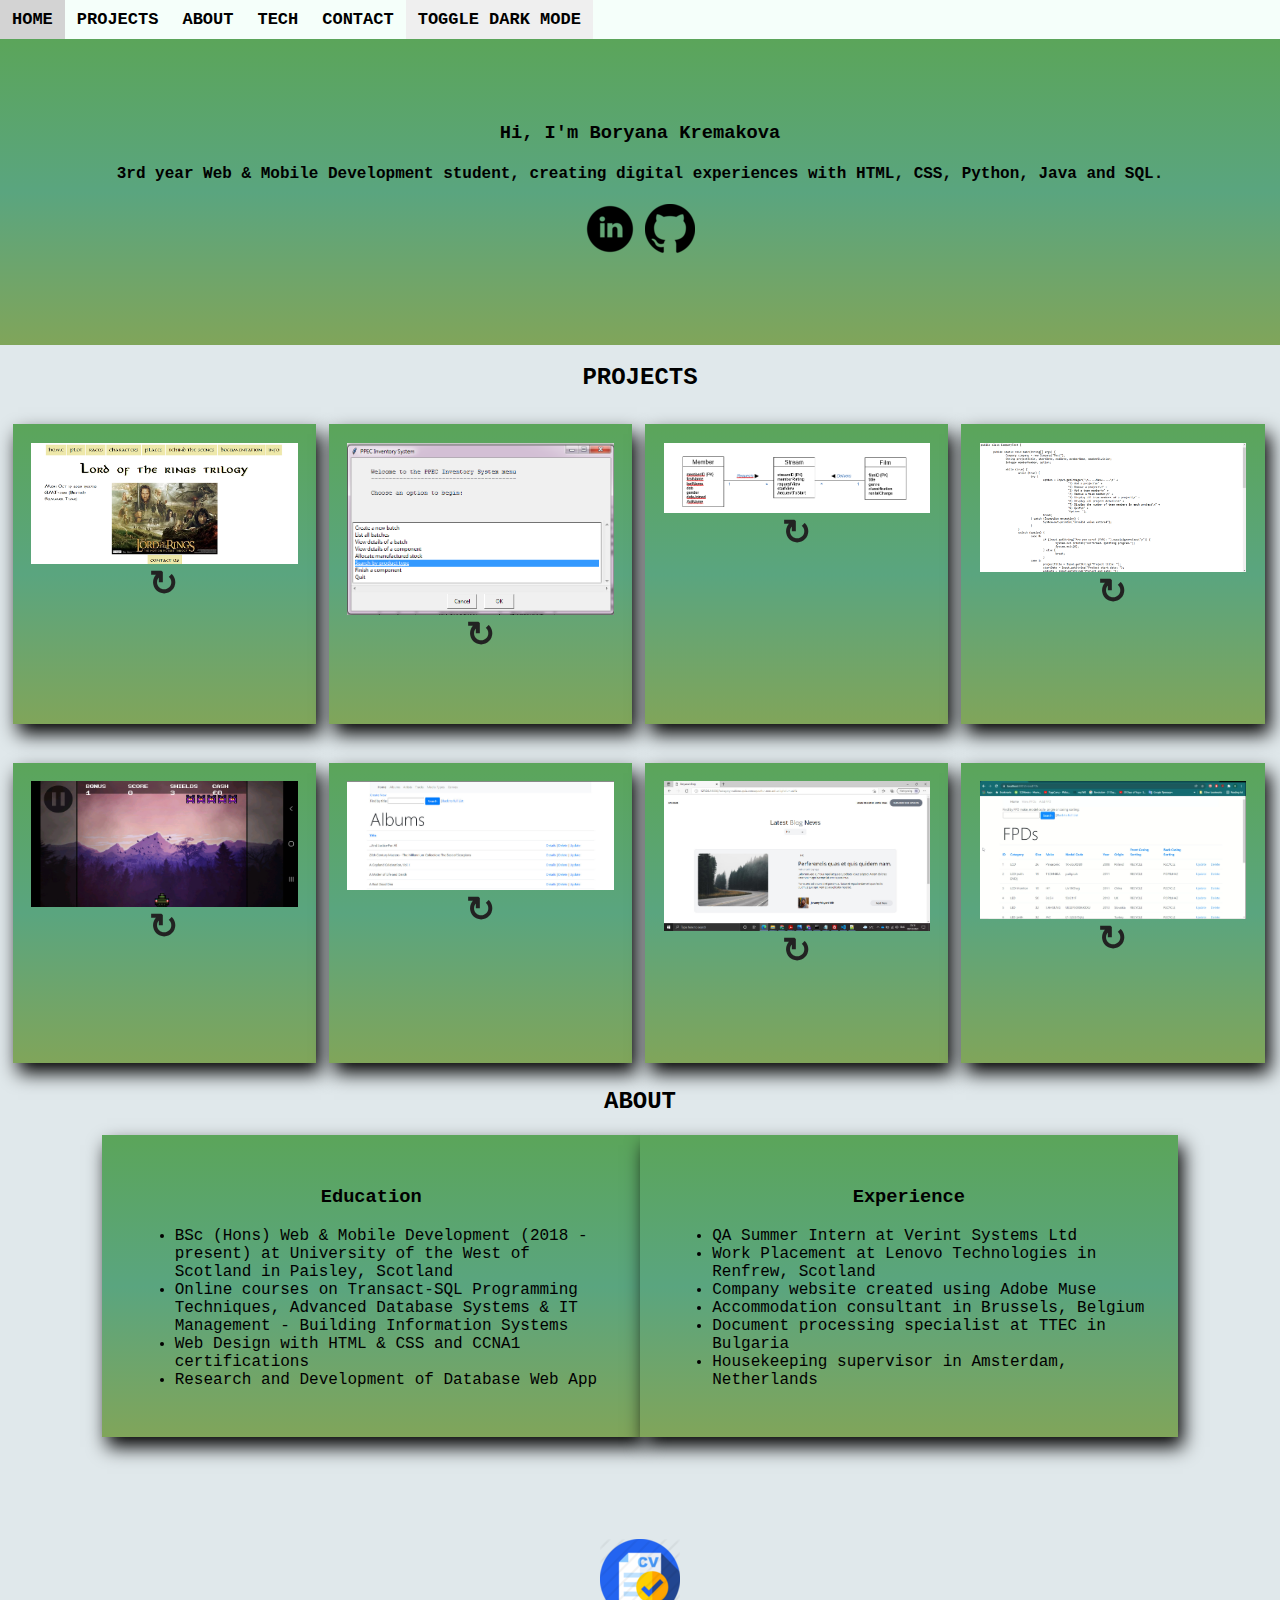
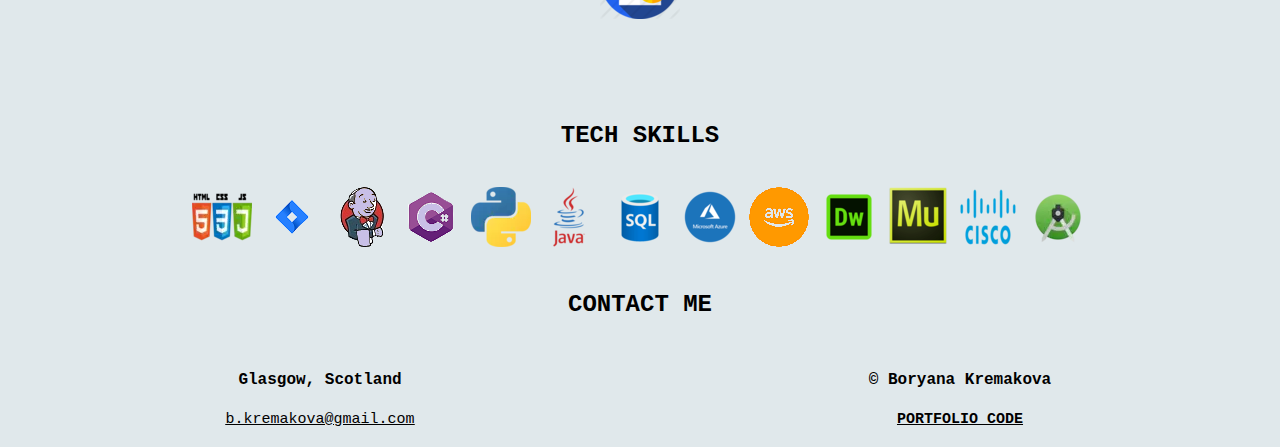
<file: index.html>
<!DOCTYPE html>
<html lang="en" xmlns="http://www.w3.org/1999/xhtml">
<head>
    <meta charset="UTF-8">
    <meta name="viewport" content="width=device-width, initial-scale=1">
    <title>Boryana Kremakova</title>
    <link rel="stylesheet" href="https://cdnjs.cloudflare.com/ajax/libs/font-awesome/4.7.0/css/font-awesome.min.css">
    <link rel="stylesheet" type="text/css" href="index.css">
</head>
<body>
<nav id="myNav">
    <a href="#home" class="active"><b>HOME</b></a>
    <a href="#project"><b>PROJECTS</b></a>
    <a href="#about"><b>ABOUT</b></a>
    <a href="#tech"><b>TECH</b></a>
    <a href="#contact"><b>CONTACT</b></a>
    <button class="dark" onclick="darkMode()"><b>TOGGLE DARK MODE</b></button>
    <a href="javascript:void(0);" class="icon" onclick="myFunction()">
        <i class="fa fa-bars"></i>
    </a>
</nav>
<header id="home">
    <h3>Hi, I'm Boryana Kremakova</h3>
    <h4>3rd year Web & Mobile Development student, creating digital experiences with HTML, CSS, Python, Java and
        SQL.</h4>
    <h4><a href="https://www.linkedin.com/in/boryana-kremakova-b4b71a88/" target="contact" class="contact"><img
            src="Images/linkedIn.png"
            alt="LinkedIn Logo"></a>
        <a href="https://github.com/bkrem600" target="contact"><img src="Images/gitHub.png" alt="GitHub Logo"
                                                                    class="contact"></a></h4>
</header>
<main>
    <h2 id="project">PROJECTS</h2>
    <section>
        <div class="container">

            <div class="flipper">
                <div class="flip">
                    <div class="front">
                        <img src="Images/website.png" alt="Screenshot of homepage website">
                        <strong>&#x21bb;</strong>
                    </div>
                    <div class="back">
                        <p>A website about Lord of the Rings trilogy created in WebStorm using HTML, CSS and JavaScript.
                            A solo first year project with a film industry theme.</p>
                        <p><a href="https://github.com/bkrem600/Lord-of-the-Rings-website" target="project">CODE</a>
                            <a href="https://lotrtrilogy.netlify.app" target="project">DEMO</a></p>
                    </div>
                </div>
            </div>
            <div class="flipper">
                <div class="flip">
                    <div class="front">
                        <img src="Images/python.png" alt="Python Project">
                        <strong>&#x21bb;</strong>
                    </div>
                    <div class="back">
                        <p>An inventory system written in Python programming language. The program uses GUI and allows
                            the user
                            to create batches of aircraft components. You can also view details of products, allocate
                            them to
                            two different locations and finish them with a paint of your choice.</p>
                        <p><a href="https://github.com/bkrem600/Inventory-system-python" target="project">CODE</a></p>
                    </div>
                </div>
            </div>
            <div class="flipper">
                <div class="flip">
                    <div class="front">
                        <img src="Images/database.png" alt="Database Project">
                        <strong>&#x21bb;</strong>
                    </div>
                    <div class="back">
                        <p>A video streaming database designed in Microsoft SQL Management Studio. A great learning
                            experience that awakened by interest towards database design.</p>
                        <p>This group project provided knowledge about creating a database including tables and diagrams
                            as well
                            as
                            using SQL statements.</p>
                    </div>
                </div>
            </div>
            <div class="flipper">
                <div class="flip">
                    <div class="front">
                        <img src="Images/java.png" alt="Java Project">
                        <strong>&#x21bb;</strong>
                    </div>
                    <div class="back">
                        <p>Maintains details of current projects for an IT company. This program is written in Java and
                            allows
                            the user to add, delete, and view projects as well as team members</p>
                        <p><a href="https://github.com/bkrem600/Java-projects-structure" target="project">CODE</a></p>
                    </div>
                </div>
            </div>
            <div class="flipper">
                <div class="flip">
                    <div class="front">
                        <img src="Images/game-app.png" alt="Game app Project">
                        <strong>&#x21bb;</strong>
                    </div>
                    <div class="back">
                        <p>A space invaders themed game app developed with object-oriented programming in Android Studio
                            using Java and
                            a prototype in Visual Studio using C#.</p>
                        <p><a href="https://github.com/bkrem600/Spaced-invaders-game-prototype" target="project">PROTOTYPE
                            CODE</a></p>
                        <p><a href="https://github.com/bkrem600/spaced-invaders-game-app" target="project">APP CODE</a>
                        </p>
                    </div>
                </div>
            </div>
            <div class="flipper">
                <div class="flip">
                    <div class="front">
                        <img src="Images/albums.png" alt="Crud app Project">
                        <strong>&#x21bb;</strong>
                    </div>
                    <div class="back">
                        <p>A simple, intuitive web application created in Visual Studio Code using C# and ASP.NET Entity
                            Framework Core. The app allows the user to view particular database records, create new
                            ones, update, and delete existing data.</p>
                        <p><a href="https://github.com/bkrem600/CRUD-app" target="project">CODE</a></p>
                    </div>
                </div>
            </div>
            <div class="flipper">
                <div class="flip">
                    <div class="front">
                        <img src="Images/blog.png" alt="Laravel blog Project">
                        <strong>&#x21bb;</strong>
                    </div>
                    <div class="back">
                        <p>A blog created with Laravel and PHP featuring CRUD functionality, authentication and
                            authorization, filtering, newsletter subscription and administrative functionality..</p>
                        <p><a href="https://github.com/bkrem600/Laravel-blog" target="project">CODE</a></p>
                    </div>
                </div>
            </div>
            <div class="flipper">
                <div class="flip">
                    <div class="front">
                        <img src="Images/tv-app.png" alt="FPD recycling App">
                        <strong>&#x21bb;</strong>
                    </div>
                    <div class="back">
                        <p>A web application displaying results of TV characteristics and their plastic casings
                            classification into recyclable and non-recyclable streams. The app also allows adding,
                            updating, and deleting database records.</p>
                        <p><a href="https://github.com/bkrem600/FPD-recycling-app" target="project">CODE</a></p>
                    </div>
                </div>
            </div>
        </div>
    </section>
    <section class="about" id="about">
        <h2>ABOUT</h2>
        <div class="edu">
            <h3>Education</h3>
            <ul>
                <li>BSc (Hons) Web & Mobile Development (2018 - present) at University of the West of Scotland in
                    Paisley,
                    Scotland
                </li>
                <li>Online courses on Transact-SQL Programming Techniques, Advanced Database Systems &
                    IT Management - Building Information Systems
                </li>
                <li>Web Design with HTML & CSS and CCNA1 certifications</li>
                <li>Research and Development of Database Web App</li>
            </ul>
        </div>
        <div class="edu">
            <h3>Experience</h3>
            <ul>
                <li>QA Summer Intern at Verint Systems Ltd</li>
                <li>Work Placement at Lenovo Technologies in Renfrew, Scotland</li>
                <li>Company website created using Adobe Muse</li>
                <li>Accommodation consultant in Brussels, Belgium</li>
                <li>Document processing specialist at TTEC in Bulgaria</li>
                <li>Housekeeping supervisor in Amsterdam, Netherlands</li>
            </ul>
        </div>
    </section>
    <section class="about">
        <a href="Boryana-Kremakova-CV.pdf" target="CV"><img src="Images/cv.png" alt="CV" id="cv"></a>
    </section>
    <h2>TECH SKILLS</h2>
    <section class="tech" id="tech">
        <img src="Images/html.png" alt="HTML CSS JavaScript logo">
        <img src="Images/jira.png" alt="Jira Logo">
        <img src="Images/jenkins.png" alt="Jenkins Logo">
        <img src="Images/c.png" alt="C# Logo">
        <img src="Images/py.png" alt="Python Logo">
        <img src="Images/java-logo.png" alt="Java Logo">
        <img src="Images/sql.png" alt="SQL Logo">
        <img src="Images/azure.png" alt="Microsoft Azure Logo">
        <img src="Images/aws.png" alt="AWS Logo">
        <img src="Images/dw.png" alt="Adobe Dreamweaver Logo">
        <img src="Images/muse.png" alt="Adobe Muse Logo">
        <img src="Images/cisco.png" alt="Cisco Logo">
        <img src="Images/android.png" alt="Android Studio Logo">
    </section>
</main>
<footer id="contact">
    <h2>CONTACT ME</h2>
    <footer class="details">
        <h4>Glasgow, Scotland</h4>
        <a href="mailto:b.kremakova@gmail.com"><p>b.kremakova@gmail.com</p></a>
    </footer>
    <footer class="details">
        <h4>&copy; Boryana Kremakova</h4>
        <a href="https://github.com/bkrem600/boryanakremakova.me" target="project"><p><b>PORTFOLIO CODE</b></p></a>
    </footer>
</footer>
<button onclick="topFunction()" id="topBtn" title="Go to top">Top</button>

<script>
    function myFunction() {
        const x = document.getElementById("myNav");
        if (x.className === "nav") {
            x.className += " responsive";
        } else {
            x.className = "nav";
        }
    }

    function darkMode() {
        const element = document.body;
        element.classList.toggle("dark-mode");
    }

    const mybutton = document.getElementById("topBtn");

    // When the user scrolls down 20px from the top of the document, show the button
    window.onscroll = function () {
        scrollFunction()
    };

    function scrollFunction() {
        if (document.body.scrollTop > 20 || document.documentElement.scrollTop > 20) {
            mybutton.style.display = "block";
        } else {
            mybutton.style.display = "none";
        }
    }

    // When the user clicks on the button, scroll to the top of the document
    function topFunction() {
        document.body.scrollTop = 0;
        document.documentElement.scrollTop = 0;
    }
</script>
</body>
</html>
</file>
<file: index.css>
html {
    scroll-behavior: smooth;
    -webkit-font-smoothing: antialiased;
    padding: 0;
    margin: 0
}

.dark-mode {
    background-color: #1E3333;
}

.dark-mode h2 {
    color: #F0F0F0;
}

.dark-mode .details p, a {
    color: #F0F0F0;
    text-decoration: underline;
}

.dark-mode .details h4 {
    color: #F0F0F0;
}

.details p {
    font-size: 15px;
    text-decoration: underline;
}

body {
    animation: slide-left 500ms;
    padding: 0;
    margin: 0;
    background-color: #e0e8eb;
    font-family: Courier, sans-serif;
    display: block;
    transition: all 0.3s ease;
    overflow-x: hidden;
}

nav {
    background-color: mintcream;
    top: 0;
    width: 100%;
    overflow: hidden;
    transition: 0.3s;
}

.dark {
    font-family: Courier, sans-serif;
    border: none;
    cursor: pointer;
}

a {
    color: black;
}

nav a, .dark {
    float: left;
    display: block;
    color: black;
    text-align: center;
    padding: 10px 12px;
    text-decoration: none;
    font-size: 17px;
}

nav a:hover, .dark a:hover {
    background-color: lightgrey;
    color: black;
}

nav a.active {
    background-color: lightgrey;
    display: block;
}

nav .icon {
    display: none;
}

@media screen and (max-width: 600px) {
    nav a:not(:first-child) {
        display: none;
    }

    nav a.icon {
        float: right;
        display: block;
    }
}

@media screen and (max-width: 600px) {
    nav.responsive {
        position: relative;
    }

    nav.responsive .icon {
        position: absolute;
        right: 0;
        top: 0;
    }

    nav.responsive a {
        float: none;
        display: block;
        text-align: left;
    }
}

header {
    padding: 5%;
    max-width: 100%;
    background-image: linear-gradient(#5BA55A, #5AA57F, #80A55A);
    animation-name: header;
    animation-duration: 10s;
}

@keyframes header {
    from {
        background-image: linear-gradient(#5BA55A, #5AA57F, #80A55A);
    }
    to {
        background-image: linear-gradient(#89E793, #89E7C2, #AFE789);
    }

}

h2, h3, h4 {
    text-align: center;
}

.flipper {
    float: left;
    font-size: 1.2em;
    margin: 1% 0 0 1%;
    perspective: 800px;
    transition: all 0.3s ease 0s;
    width: 23.7%;
    box-shadow: 5px 10px 18px;
}

.flipper:hover .flip {
    transform: rotateY(180deg);
}

.flip {
    background-image: linear-gradient(#5BA55A, #5AA57F, #80A55A);
    height: 300px;
    transform-style: preserve-3d;
    transition: transform 0.4s ease 0s;
    width: 100%;
    -webkit-animation: giro 1s 1;
    animation: giro 1s 1;
}

.flip p {
    margin-bottom: 1em;
    font-weight: bold;
    color: #1C1C1C;
}

.flip .front,
.flip .back {
    backface-visibility: hidden;
    box-sizing: border-box;
    display: block;
    font-size: 1.2em;
    height: 100%;
    padding: 0.8em;
    position: absolute;
    text-align: center;
    width: 100%;
}

.flip .front strong {
    border-radius: 100%;
    color: #222;
    font-size: 1.5em;
    line-height: 30px;
    padding: 0 7px 4px 6px;
}

.flip .back {
    transform: rotateY(180deg);
}

.flipper img {
    max-width: 100%;
    max-height: 100%;
}

.flip .back a {
    padding: 0.3em 0.5em;
    background: #5BA55A;
    color: black;
    text-decoration: none;
    border-radius: 1px;
    font-size: 0.9em;
    transition: all 0.2s ease 0s;
}

.flip .back a:hover {
    background: grey;
    color: #333;
    text-shadow: 0 0 1px #333;
}

.flipper .flip .back {
    background-image: linear-gradient(#89E793, #89E7C2, #AFE789);
}

.flipper:nth-child(2) .flip {
    -webkit-animation: giro 1.5s 1;
    animation: giro 1.5s 1;
}

.flipper:nth-child(3) .flip {
    -webkit-animation: giro 2s 1;
    animation: giro 2s 1;
}

.flipper:nth-child(4) .flip {
    -webkit-animation: giro 2.5s 1;
    animation: giro 2.5s 1;
}


@-webkit-keyframes giro {
    from {
        transform: rotateY(180deg);
    }
    to {
        transform: rotateY(0deg);
    }
}

@keyframes giro {
    from {
        transform: rotateY(180deg);
    }
    to {
        transform: rotateY(0deg);
    }
}

@media screen and (max-width: 767px) {
    .flipper {
        margin-left: 2.8%;
        margin-top: 3%;
        width: 46%;
    }

    .flip {
        height: 285px;
    }

    .flipper:last-child {
        margin-bottom: 3%;
    }
}

@media screen and (max-width: 480px) {
    .flipper {
        width: 94.5%;
    }

    .flip {
        height: 260px;
    }
}

@media screen and (min-width: 992px) {
    .flipper {
        margin-bottom: 2%;
    }
}

.about {
    box-sizing: border-box;
    margin: 8%;
}

@media (max-width: 600px) {
    .tech .flipper .container img {
        display: flex;
        flex-wrap: wrap;
        flex-direction: column;
    }
}

p {
    font-size: 15px;
    margin: 1%;
    align-content: center;
}

.edu {
    box-sizing: border-box;
    background-image: linear-gradient(#5BA55A, #5AA57F, #80A55A);
    padding: 3%;
    box-shadow: 5px 10px 18px;
    float: left;
    width: 50%;
}

.about:after {
    content: "";
    display: table;
    clear: both;
}

@media screen and (max-width: 600px) {
    .edu {
        width: 100%;
    }
}

#cv {
    display: block;
    margin-left: auto;
    margin-right: auto;

}

.tech {
    margin: 2% auto;
    padding: 1%;
    text-align: center;
}

@media only screen and (min-width: 768px) {
    .tech {
        text-align: center;
    }
}


@keyframes spin {
    from {
        transform: rotateY(0deg);
    }
    to {
        transform: rotateY(360deg);
    }
}

.tech img {
    animation-name: spin;
    animation-timing-function: ease-in-out;
    animation-iteration-count: 1;
    animation-duration: 2s;
}

.tech img:hover {
    animation: none;
}

footer {
    box-sizing: border-box;
}

footer:after {
    content: "";
    display: table;
    clear: both;
}

.details {
    box-sizing: border-box;
    float: left;
    width: 50%;
    padding: 1%;
    text-align: center;
    text-decoration: none;
}

@media screen and (max-width: 600px) {
    details {
        width: 100%;
    }
}

#topBtn {
    display: none;
    position: fixed;
    bottom: 20px;
    right: 30px;
    z-index: 99;
    font-size: 18px;
    border: none;
    outline: none;
    background-image: linear-gradient(#5BA55A, #5AA57F, #80A55A);
    color: black;
    cursor: pointer;
    padding: 15px;
    border-radius: 4px;
}

@media only screen and (max-width: 600px) {
    #topBtn {
        display: none !important;
    }
}

#topBtn:hover {
    background-color: lightgrey;
}

@keyframes slide-left {
    from {
        margin-left: 100%;
        width: 150%;
    }

    to {
        margin-left: 0;
        width: 100%;
    }
}
</file>
